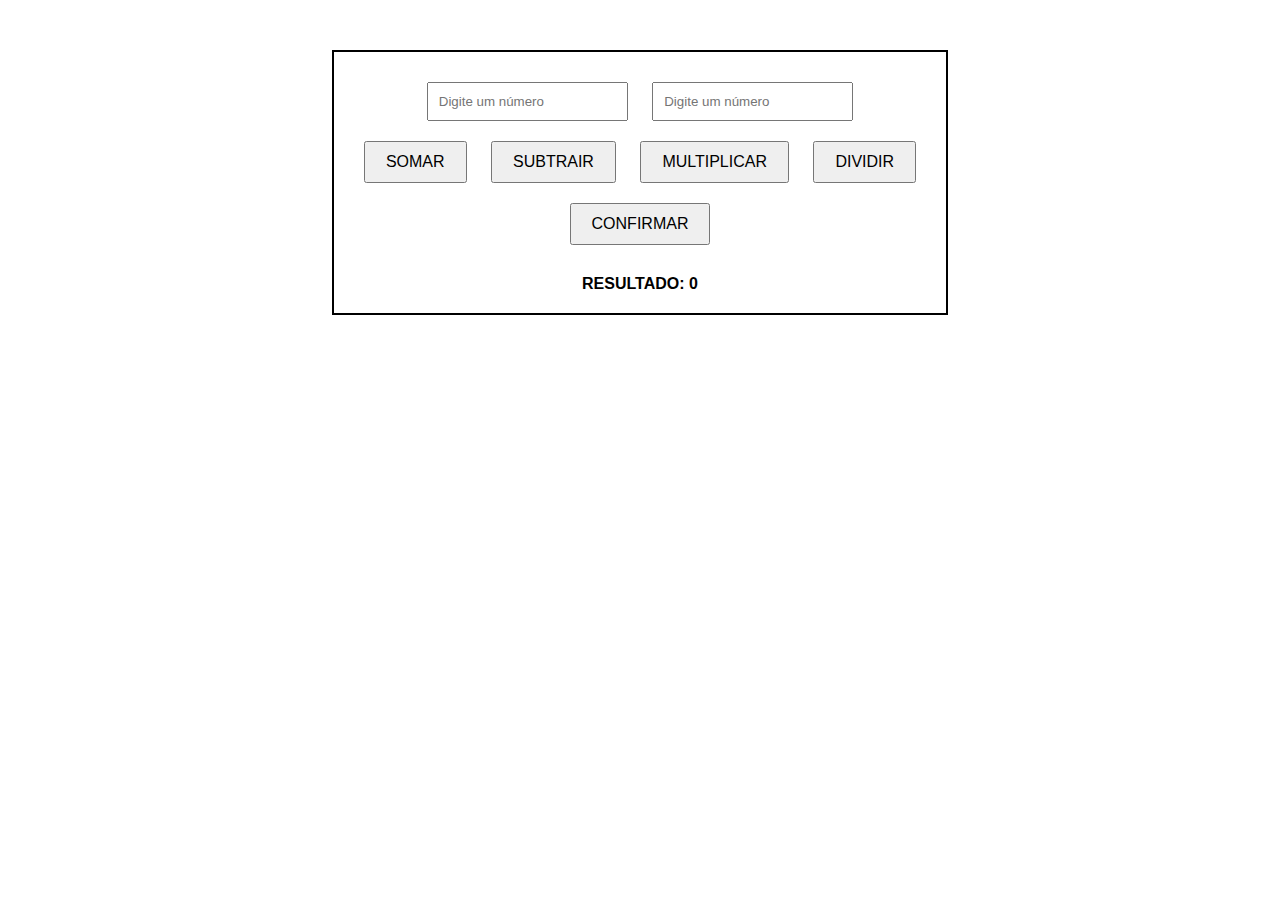
<file: atv/index.html>
<!DOCTYPE html>
<html lang="pt-BR">
<head>
    <meta charset="UTF-8">
    <meta name="viewport" content="width=device-width, initial-scale=1.0">
    <title>Calculadora Completa</title>
    <style>
        body {
            font-family: Arial, sans-serif;
            text-align: center;
            margin-top: 50px;
        }
        .container {
            border: 2px solid black;
            display: inline-block;
            padding: 20px;
        }
        input[type="number"] {
            padding: 10px;
            margin: 10px;
        }
        button {
            padding: 10px 20px;
            margin: 10px;
            font-size: 16px;
        }
        .result {
            font-weight: bold;
            margin-top: 20px;
        }
    </style>
</head>
<body>
    <div class="container">
        <input id="numero1" type="number" placeholder="Digite um número">
        <input id="numero2" type="number" placeholder="Digite um número">
        <br>
        <button onclick="operacao('somar')">SOMAR</button>
        <button onclick="operacao('subtrair')">SUBTRAIR</button>
        <button onclick="operacao('multiplicar')">MULTIPLICAR</button>
        <button onclick="operacao('dividir')">DIVIDIR</button>
        <br>
        <button onclick="confirmar()">CONFIRMAR</button>
        <div class="result">
            RESULTADO: <span id="resultado">0</span>
        </div>
    </div>

    <script src="calculadora.js"></script>
</body>
</html>
</file>
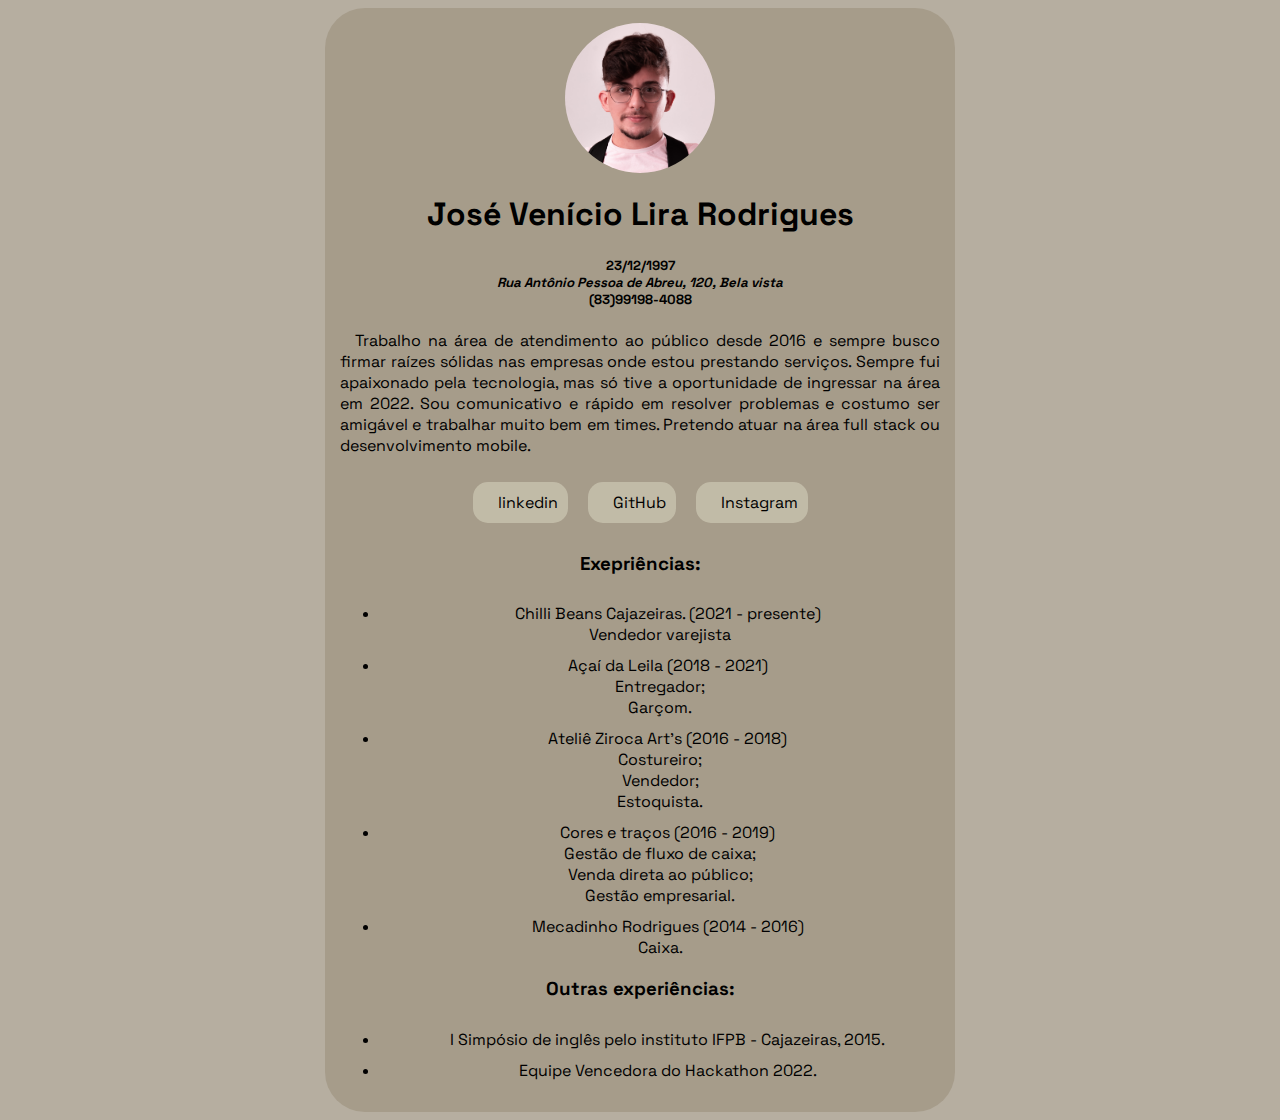
<file: curriculoihc/index.html>
<!DOCTYPE html>
<html lang="pt-br">

<head>
    <meta charset="UTF-8">
    <meta name="viewport" content="width=device-width, initial-scale=1.0">
    <title>Currículo</title>
    <link rel="stylesheet" href="style.css">
    <link rel="shortcut icon" href="images/icon.png" type="image/x-icon">
</head>

<body>
    <main>
        <div class="container"><img src="images/IMG_8175.jpg" alt="Foto de perfil" class="imagem"></div>
        <h1>José Venício Lira Rodrigues</h1>
        <h5>23/12/1997 <address>
                Rua Antônio Pessoa de Abreu, 120, Bela vista
            </address> (83)99198-4088</h5>
        <p>Trabalho na área de atendimento ao público desde 2016 e sempre busco firmar raízes sólidas nas empresas onde
            estou prestando serviços. Sempre fui apaixonado pela tecnologia, mas só tive a oportunidade de ingressar na
            área em 2022. Sou comunicativo e rápido em resolver problemas e costumo ser amigável e trabalhar muito bem
            em times. Pretendo atuar na área full stack ou desenvolvimento mobile.</p>
        <div class="container">
            <a href="https://br.linkedin.com/in/vliira" class="item"> linkedin</a>
            <a href="https://github.com/vliira" class="item"> GitHub</a>
            <a href="https://www.instagram.com/venicioliraa/" class="item"> Instagram</a>
        </div>

        <h3>Exepriências:</h3>
        <ul>
            <li>Chilli Beans Cajazeiras. (2021 - presente) <br>
                Vendedor varejista</li>

            <li>Açaí da Leila (2018 - 2021) <br>
                Entregador; <br>
                Garçom.</li>

            <li>Ateliê Ziroca Art's (2016 - 2018) <br>
                Costureiro;<br>
                Vendedor;<br>
                Estoquista.</li>

            <li>Cores e traços (2016 - 2019) <br>
                Gestão de fluxo de caixa;<br>
                Venda direta ao público;<br>
                Gestão empresarial.</li>

            <li>Mecadinho Rodrigues (2014 - 2016) <br>
                Caixa.</li>

        </ul>
        <h3>Outras experiências:</h3>
        <ul>
            <li>I Simpósio de inglês pelo instituto IFPB - Cajazeiras, 2015.</li>
            <li>Equipe Vencedora do Hackathon 2022.</li>
        </ul>



    </main>

</body>

</html>
</file>
<file: curriculoihc/style.css>
@charset "UTF-8";
@import url('https://fonts.googleapis.com/css2?family=New+Amsterdam&family=Space+Grotesk:wght@300..700&display=swap');

.item {
    display: inline-block;
    margin: 10px;
    padding: 10px;
    size: 20px;
    background-color: rgba(245, 245, 220, 0.356);
    border-radius: 15px;
    align-items: center;
    text-decoration: none;
    color: black;
}


.container {
    display: flex;
    justify-content: center;
    align-items: center;

}

.imagem {
    width: 150px;
    height: 150px;
    border-radius: 50%;
    object-fit: cover;
}

body {
    background-color: #a69c8ad0;
}

main {
    background-color: #A69C8A;
    width: 600px;
    margin: auto;
    padding: 15px;
    border-radius: 40px;
}

h1 {
    text-align: center;
    font-family: "Space Grotesk", sans-serif;

}
h3{
    text-align: center;
    font-family: "Space Grotesk", sans-serif;
}
h5{
    text-align: center;
    font-family: "Space Grotesk", sans-serif;
}

p {
    text-align: justify;
    text-indent: 15px;
    font-family: "Space Grotesk", sans-serif;
}

a {
    text-align: justify;
    text-indent: 15px;
    font-family: "Space Grotesk", sans-serif;
}
li{
    text-align: center;
    text-indent: 15px;
    font-family: "Space Grotesk", sans-serif;
    padding-top: 10px;
}
</file>
